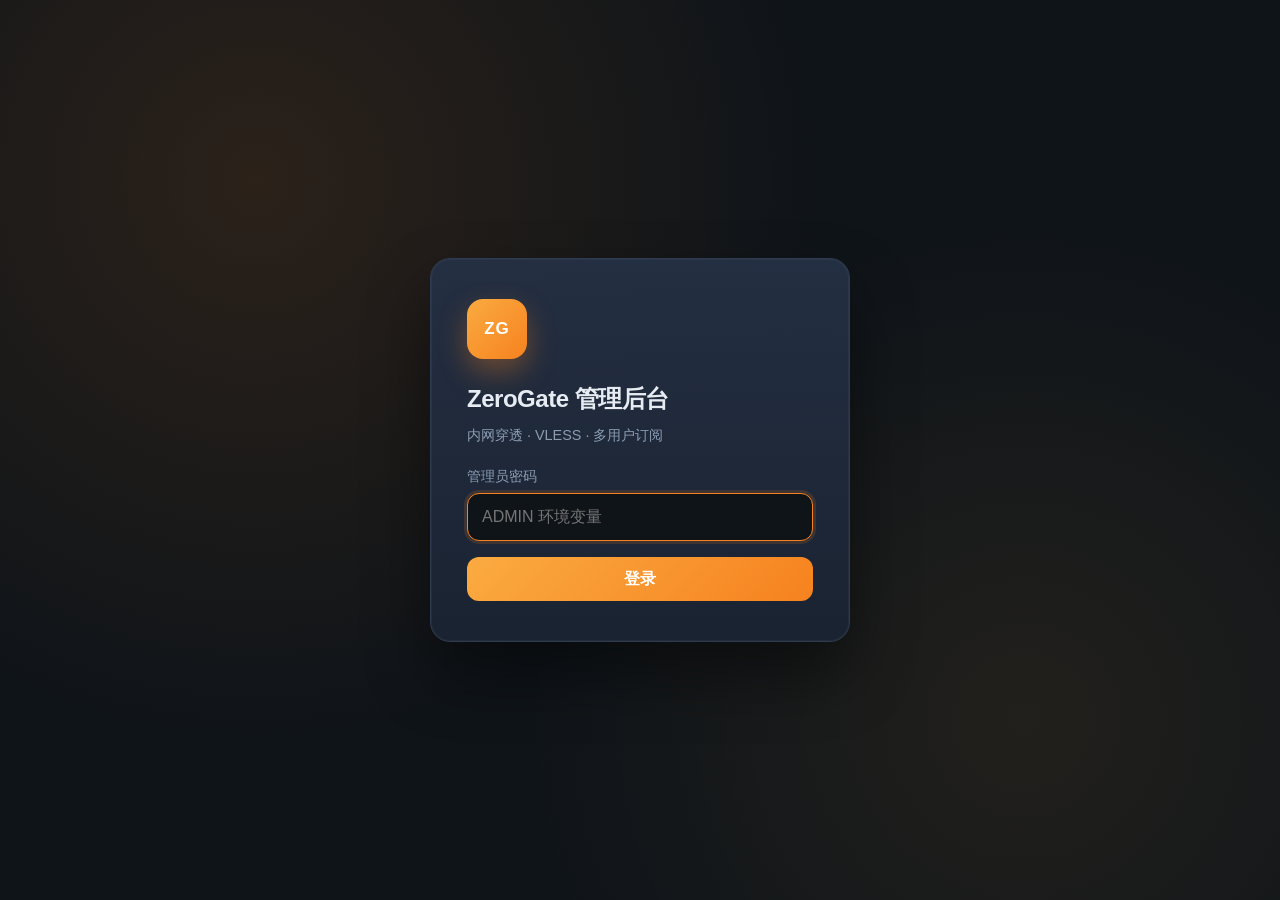
<file: index.html>
<!DOCTYPE html>
<html lang="zh-CN">
<head>
  <meta charset="UTF-8">
  <meta http-equiv="refresh" content="0;url=login/">
  <meta name="viewport" content="width=device-width,initial-scale=1">
  <title>ZeroGate Admin</title>
  <script>location.replace('login/');</script>
</head>
<body>
  <p><a href="login/">进入管理后台登录</a></p>
</body>
</html>
</file>
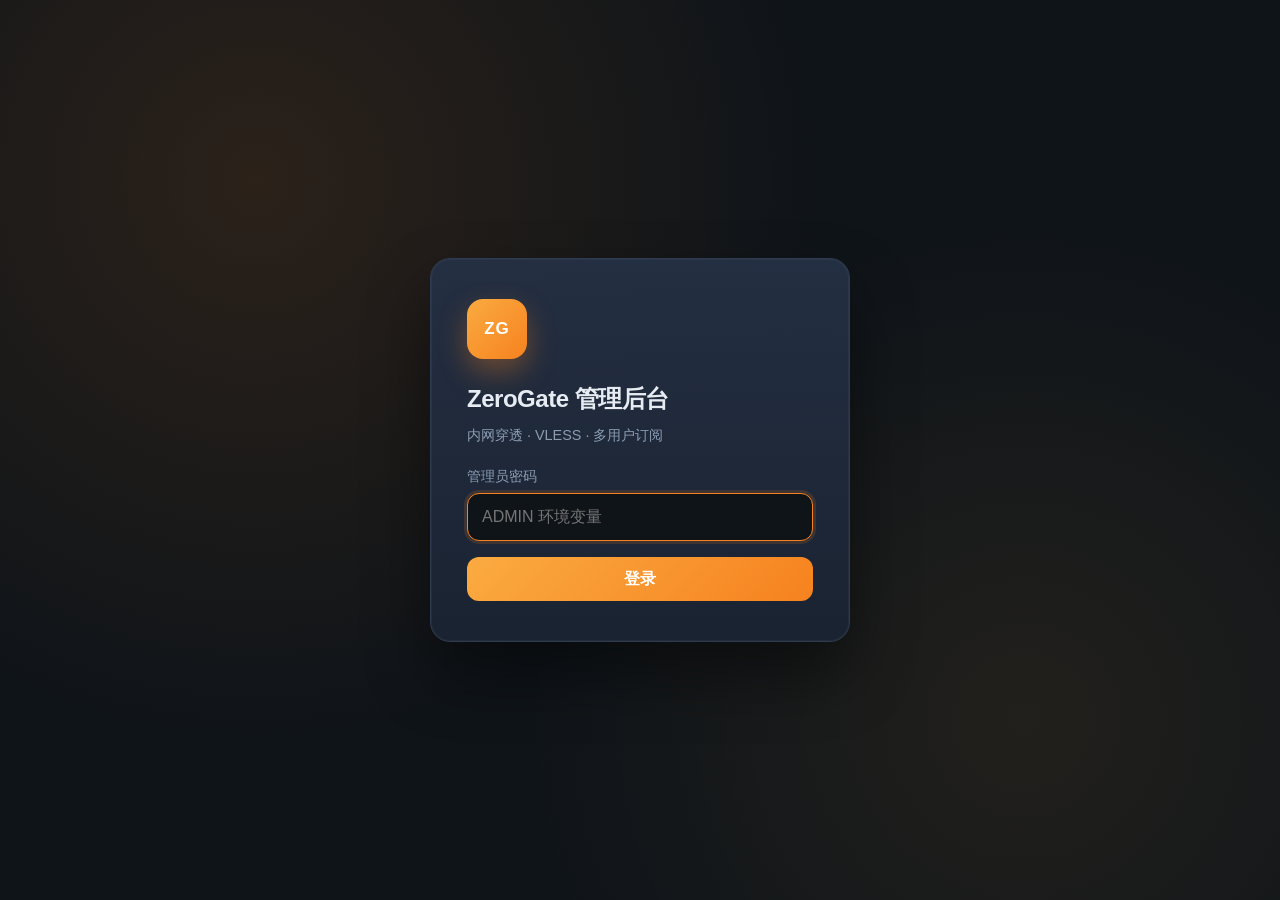
<file: login/index.html>
<!DOCTYPE html>
<html lang="zh-CN">
<head>
  <meta charset="UTF-8">
  <meta name="viewport" content="width=device-width,initial-scale=1">
  <meta name="robots" content="noindex,nofollow">
  <title>登录 · ZeroGate</title>
  <link rel="stylesheet" href="/admin/style.css">
</head>
<body class="auth-page">
  <div class="auth-card">
    <div class="auth-logo">ZG</div>
    <h1>ZeroGate 管理后台</h1>
    <p class="muted">内网穿透 · VLESS · 多用户订阅</p>
    <form id="loginForm">
      <label class="field">
        <span>管理员密码</span>
        <input type="password" id="password" name="password" placeholder="ADMIN 环境变量" required autofocus>
      </label>
      <button type="submit" class="btn primary" id="loginBtn">登录</button>
      <p id="errorMsg" class="error hidden"></p>
    </form>
  </div>
  <script>
    document.getElementById('loginForm').addEventListener('submit', async (e) => {
      e.preventDefault();
      const btn = document.getElementById('loginBtn');
      const err = document.getElementById('errorMsg');
      err.classList.add('hidden');
      btn.disabled = true;
      btn.textContent = '登录中…';
      try {
        const r = await fetch('/login', {
          method: 'POST',
          headers: { 'Content-Type': 'application/x-www-form-urlencoded' },
          body: 'password=' + encodeURIComponent(document.getElementById('password').value)
        });
        const ct = r.headers.get('content-type') || '';
        if (r.ok && ct.includes('json')) {
          const data = await r.json();
          if (data.success) { location.href = '/admin'; return; }
        }
        err.textContent = '密码错误，请重试';
        err.classList.remove('hidden');
      } catch {
        err.textContent = '网络错误';
        err.classList.remove('hidden');
      } finally {
        btn.disabled = false;
        btn.textContent = '登录';
      }
    });
  </script>
</body>
</html>
</file>
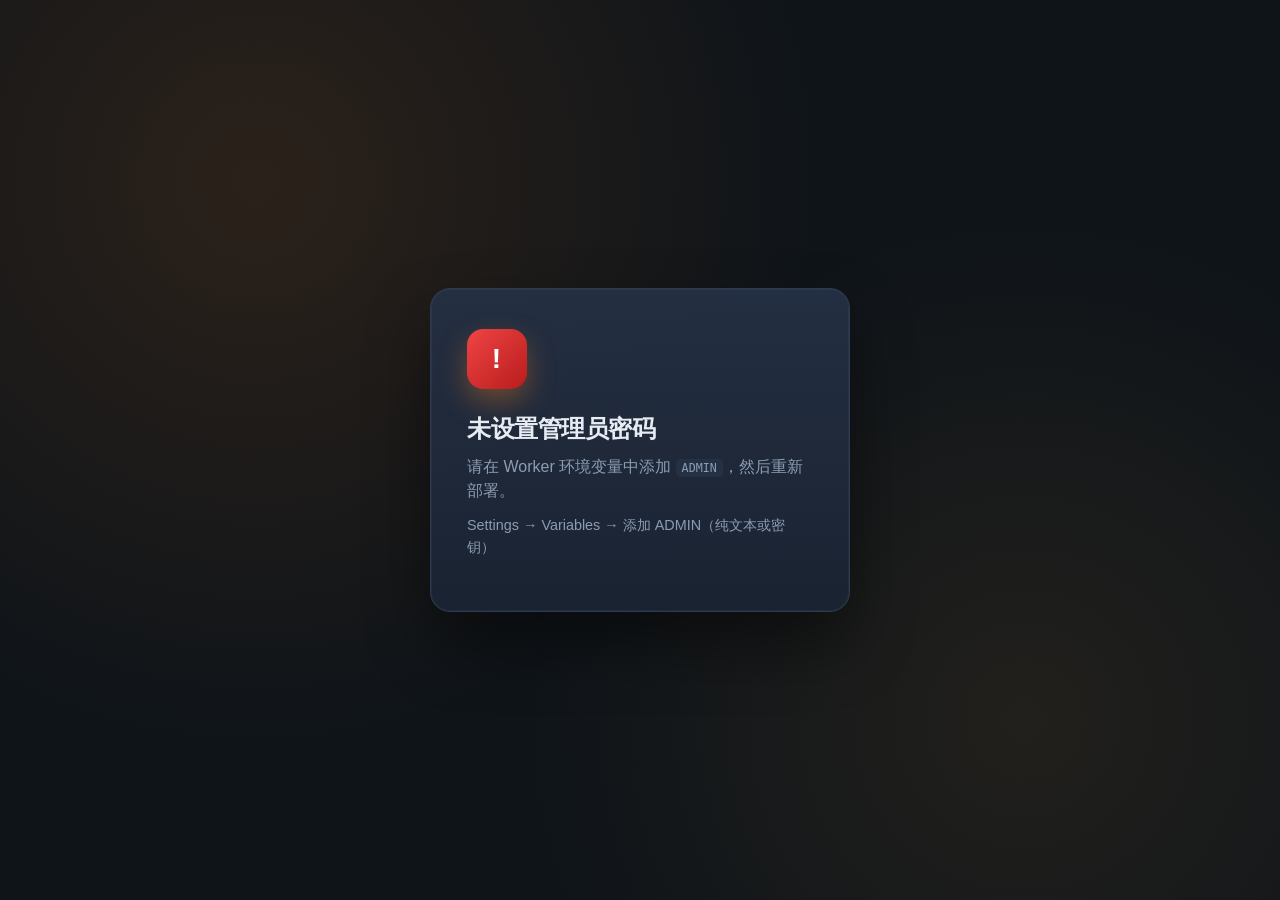
<file: noADMIN/index.html>
<!DOCTYPE html>
<html lang="zh-CN">
<head>
  <meta charset="UTF-8">
  <meta name="viewport" content="width=device-width,initial-scale=1">
  <title>未设置管理员密码</title>
  <link rel="stylesheet" href="/admin/style.css">
</head>
<body class="auth-page error-page">
  <div class="auth-card">
    <div class="auth-logo warn">!</div>
    <h1>未设置管理员密码</h1>
    <p>请在 Worker 环境变量中添加 <code>ADMIN</code>，然后重新部署。</p>
    <p class="muted">Settings → Variables → 添加 ADMIN（纯文本或密钥）</p>
  </div>
</body>
</html>
</file>
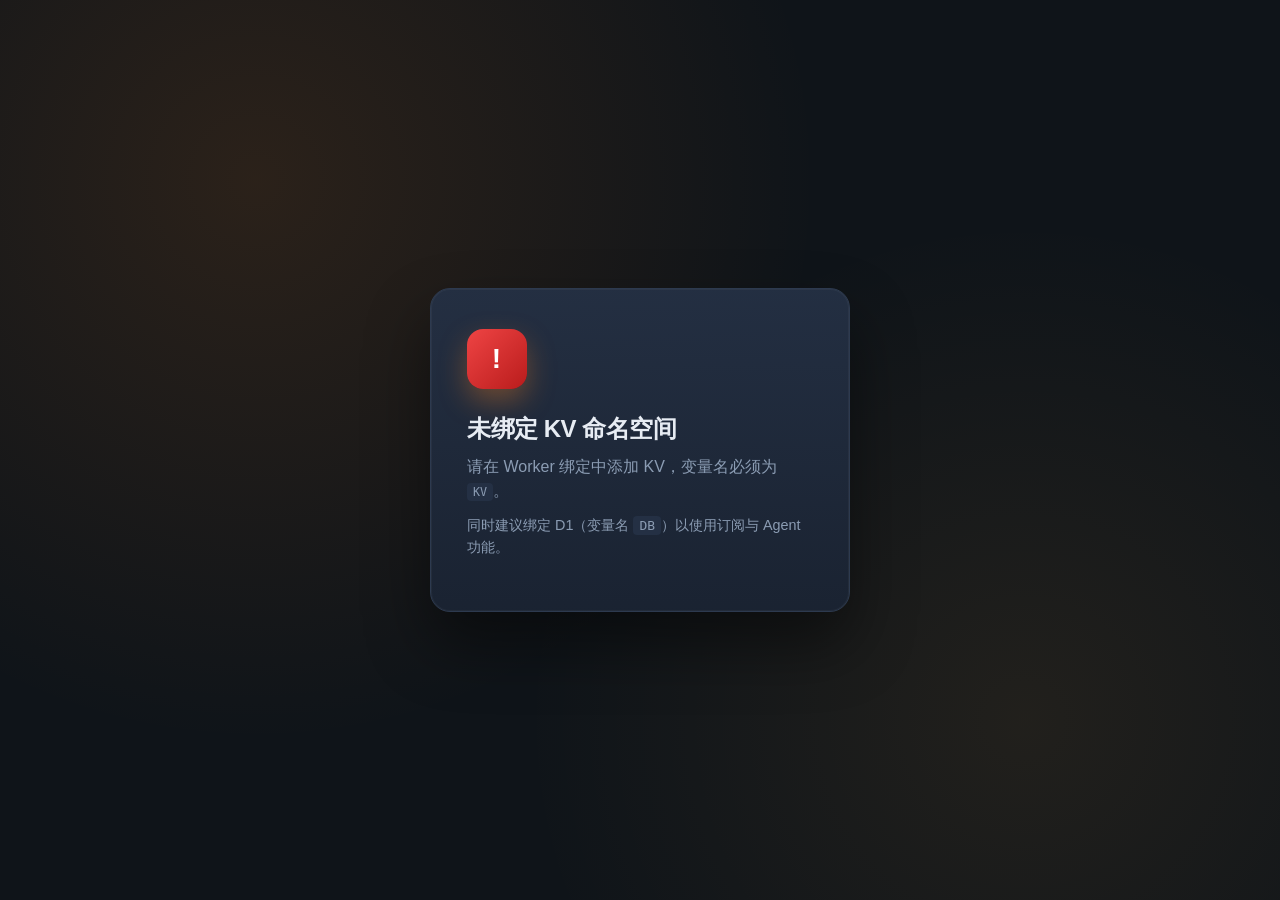
<file: noKV/index.html>
<!DOCTYPE html>
<html lang="zh-CN">
<head>
  <meta charset="UTF-8">
  <meta name="viewport" content="width=device-width,initial-scale=1">
  <title>未绑定 KV</title>
  <link rel="stylesheet" href="/admin/style.css">
</head>
<body class="auth-page error-page">
  <div class="auth-card">
    <div class="auth-logo warn">!</div>
    <h1>未绑定 KV 命名空间</h1>
    <p>请在 Worker 绑定中添加 KV，变量名必须为 <code>KV</code>。</p>
    <p class="muted">同时建议绑定 D1（变量名 <code>DB</code>）以使用订阅与 Agent 功能。</p>
  </div>
</body>
</html>
</file>
<file: admin/style.css>
:root {
  --bg: #0f1419;
  --surface: #1a2332;
  --surface2: #243044;
  --border: #2d3a4f;
  --text: #e7ecf3;
  --muted: #8b9cb3;
  --accent: #f6821f;
  --accent2: #faab41;
  --ok: #22c55e;
  --warn: #f59e0b;
  --err: #ef4444;
  --radius: 12px;
  --font: -apple-system, BlinkMacSystemFont, 'Segoe UI', Roboto, sans-serif;
}

* { box-sizing: border-box; margin: 0; padding: 0; }

body {
  font-family: var(--font);
  background: var(--bg);
  color: var(--text);
  line-height: 1.5;
  min-height: 100vh;
}

code {
  background: var(--surface2);
  padding: 2px 6px;
  border-radius: 4px;
  font-size: 0.9em;
}

.muted { color: var(--muted); font-size: 0.9rem; }

.hidden { display: none !important; }

/* auth / error pages */
.auth-page {
  display: flex;
  align-items: center;
  justify-content: center;
  min-height: 100vh;
  padding: 24px;
  background:
    radial-gradient(circle at 20% 20%, rgba(246,130,31,.12) 0%, transparent 45%),
    radial-gradient(circle at 80% 80%, rgba(250,171,65,.08) 0%, transparent 40%),
    var(--bg);
}

.auth-card {
  width: 100%;
  max-width: 420px;
  background: linear-gradient(180deg, rgba(36,48,68,.95) 0%, rgba(26,35,50,.98) 100%);
  border: 1px solid var(--border);
  border-radius: 20px;
  padding: 40px 36px;
  box-shadow: 0 32px 64px rgba(0,0,0,.45), 0 0 0 1px rgba(255,255,255,.04) inset;
}

.auth-card h1 {
  font-size: 1.6rem;
  letter-spacing: -0.02em;
  margin-bottom: 6px;
}

.auth-logo {
  width: 60px;
  height: 60px;
  border-radius: 16px;
  background: linear-gradient(135deg, var(--accent2), var(--accent));
  display: flex;
  align-items: center;
  justify-content: center;
  font-weight: 800;
  font-size: 17px;
  color: #fff;
  margin-bottom: 22px;
  box-shadow: 0 12px 28px rgba(246,130,31,.35);
  letter-spacing: 0.05em;
}

.auth-logo.warn { background: linear-gradient(135deg, #ef4444, #b91c1c); font-size: 28px; }

.auth-card h1 { font-size: 1.5rem; margin-bottom: 8px; }
.auth-card p { margin-bottom: 12px; color: var(--muted); }

.field { display: block; margin: 20px 0 16px; }
.field span { display: block; font-size: 0.85rem; color: var(--muted); margin-bottom: 6px; }

input, textarea, select {
  width: 100%;
  padding: 11px 14px;
  border: 1px solid var(--border);
  border-radius: var(--radius);
  background: var(--bg);
  color: var(--text);
  font: inherit;
}

input:focus, textarea:focus, select:focus {
  outline: none;
  border-color: var(--accent);
  box-shadow: 0 0 0 3px rgba(246,130,31,.15);
}

input[readonly] { opacity: 0.75; }

.btn {
  display: inline-flex;
  align-items: center;
  justify-content: center;
  gap: 6px;
  padding: 10px 18px;
  border: none;
  border-radius: var(--radius);
  font: inherit;
  font-weight: 600;
  cursor: pointer;
  transition: transform .15s, opacity .15s;
}

.btn:disabled { opacity: 0.5; cursor: not-allowed; }
.btn:not(:disabled):hover { transform: translateY(-1px); }

.btn.primary {
  background: linear-gradient(135deg, var(--accent2), var(--accent));
  color: #fff;
  width: 100%;
}

.btn.secondary {
  background: var(--surface2);
  color: var(--text);
  border: 1px solid var(--border);
}

.btn.danger { background: rgba(239,68,68,.15); color: #fca5a5; border: 1px solid rgba(239,68,68,.3); }
.btn.sm { padding: 6px 12px; font-size: 0.85rem; }

.error {
  margin-top: 12px;
  padding: 10px 14px;
  background: rgba(239,68,68,.12);
  border: 1px solid rgba(239,68,68,.3);
  border-radius: var(--radius);
  color: #fca5a5;
  font-size: 0.9rem;
}

.toast {
  position: fixed;
  bottom: 24px;
  right: 24px;
  padding: 12px 20px;
  border-radius: var(--radius);
  background: var(--surface2);
  border: 1px solid var(--border);
  box-shadow: 0 8px 24px rgba(0,0,0,.4);
  z-index: 9999;
  animation: slideIn .25s ease;
}

.toast.ok { border-color: rgba(34,197,94,.4); }
.toast.err { border-color: rgba(239,68,68,.4); }

@keyframes slideIn {
  from { opacity: 0; transform: translateY(12px); }
  to { opacity: 1; transform: translateY(0); }
}

/* admin layout */
.layout {
  display: grid;
  grid-template-columns: 220px 1fr;
  min-height: 100vh;
}

.sidebar {
  background: var(--surface);
  border-right: 1px solid var(--border);
  padding: 24px 16px;
  display: flex;
  flex-direction: column;
  gap: 8px;
}

.brand {
  font-weight: 800;
  font-size: 1.1rem;
  padding: 8px 12px 20px;
  background: linear-gradient(135deg, var(--accent2), var(--accent));
  -webkit-background-clip: text;
  -webkit-text-fill-color: transparent;
  background-clip: text;
}

.nav-item {
  display: block;
  padding: 10px 14px;
  border-radius: var(--radius);
  color: var(--muted);
  text-decoration: none;
  font-weight: 500;
  border: none;
  background: none;
  text-align: left;
  width: 100%;
  cursor: pointer;
  font: inherit;
}

.nav-item:hover { background: var(--surface2); color: var(--text); }
.nav-item.active { background: rgba(246,130,31,.12); color: var(--accent2); }

.sidebar-footer { margin-top: auto; padding-top: 16px; }

.main { padding: 28px 32px; overflow: auto; }

.page-header {
  display: flex;
  align-items: center;
  justify-content: space-between;
  flex-wrap: wrap;
  gap: 12px;
  margin-bottom: 24px;
}

.page-header h2 { font-size: 1.35rem; }

.panel {
  background: var(--surface);
  border: 1px solid var(--border);
  border-radius: 16px;
  padding: 24px;
  margin-bottom: 20px;
}

.panel h3 { font-size: 1rem; margin-bottom: 16px; color: var(--muted); font-weight: 600; }

.form-row {
  display: grid;
  grid-template-columns: repeat(auto-fit, minmax(200px, 1fr));
  gap: 16px;
  margin-bottom: 16px;
}

.card-list { display: flex; flex-direction: column; gap: 16px; }

.card {
  background: var(--bg);
  border: 1px solid var(--border);
  border-radius: var(--radius);
  padding: 18px;
}

.card-head {
  display: flex;
  align-items: flex-start;
  justify-content: space-between;
  gap: 12px;
  margin-bottom: 12px;
}

.card-title { font-weight: 600; }

.badge {
  display: inline-block;
  padding: 2px 8px;
  border-radius: 999px;
  font-size: 0.75rem;
  font-weight: 600;
}

.badge.ok { background: rgba(34,197,94,.15); color: #86efac; }
.badge.off { background: rgba(139,156,179,.15); color: var(--muted); }
.badge.warn { background: rgba(245,158,11,.15); color: #fcd34d; }

.copy-row {
  display: flex;
  gap: 8px;
  margin-top: 8px;
}

.copy-row input { flex: 1; font-size: 0.85rem; }

.actions { display: flex; flex-wrap: wrap; gap: 8px; margin-top: 12px; }

.progress {
  height: 6px;
  background: var(--surface2);
  border-radius: 3px;
  overflow: hidden;
  margin-top: 8px;
}

.progress > span {
  display: block;
  height: 100%;
  background: linear-gradient(90deg, var(--accent2), var(--accent));
  border-radius: 3px;
}

.empty {
  text-align: center;
  padding: 40px 20px;
  color: var(--muted);
}

.tab-pane { display: none; }
.tab-pane.active { display: block; }

.log-table {
  width: 100%;
  border-collapse: collapse;
  font-size: 0.85rem;
}

.log-table th, .log-table td {
  padding: 10px 12px;
  border-bottom: 1px solid var(--border);
  text-align: left;
}

.log-table th { color: var(--muted); font-weight: 600; }

.hint {
  background: rgba(246,130,31,.08);
  border: 1px solid rgba(246,130,31,.2);
  border-radius: var(--radius);
  padding: 14px 16px;
  font-size: 0.9rem;
  color: var(--muted);
  margin-bottom: 20px;
}

.hint strong { color: var(--accent2); }

@media (max-width: 768px) {
  .layout { grid-template-columns: 1fr; }
  .sidebar {
    flex-direction: row;
    flex-wrap: wrap;
    border-right: none;
    border-bottom: 1px solid var(--border);
  }
  .sidebar-footer { margin-top: 0; width: 100%; }
  .main { padding: 20px 16px; }
}

.modal-overlay {
  position: fixed;
  inset: 0;
  background: rgba(0,0,0,.65);
  display: flex;
  align-items: center;
  justify-content: center;
  z-index: 10000;
  padding: 20px;
}

.modal-overlay[hidden] { display: none; }

.modal-box {
  position: relative;
  background: var(--surface);
  border: 1px solid var(--border);
  border-radius: 16px;
  padding: 28px 24px 20px;
  max-width: 360px;
  width: 100%;
  text-align: center;
}

.modal-title { margin-bottom: 16px; font-weight: 600; }

.modal-close {
  position: absolute;
  top: 10px;
  right: 14px;
  background: none;
  border: none;
  color: var(--muted);
  font-size: 24px;
  cursor: pointer;
  line-height: 1;
}

.modal-close:hover { color: var(--text); }

.qrcode-container {
  display: inline-block;
  padding: 12px;
  background: #fff;
  border-radius: 12px;
  margin-bottom: 16px;
}

.qrcode-container img,
.qrcode-container canvas { display: block; }
</file>
